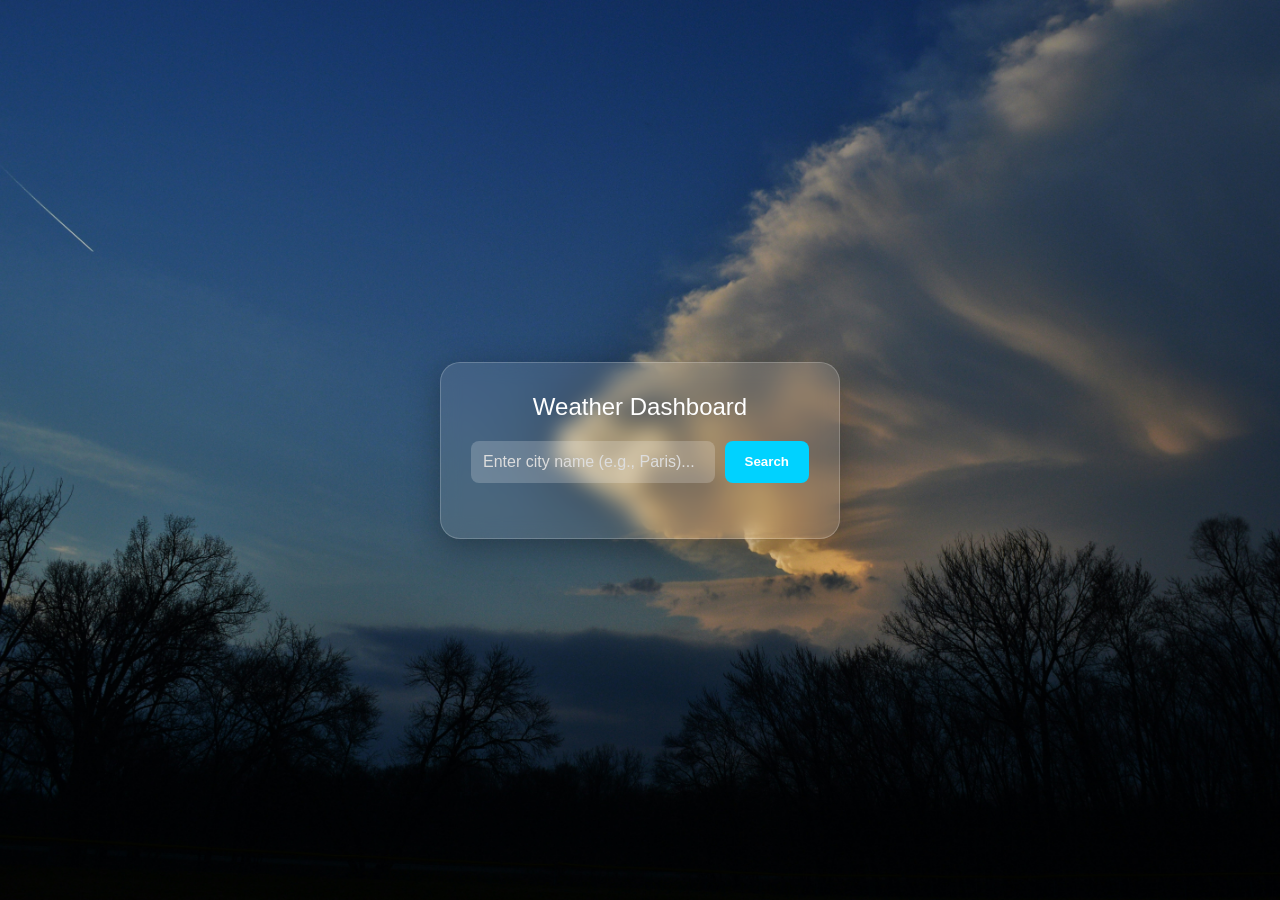
<file: Weather project/index.html>
<!DOCTYPE html>
<html lang="en">

<head>
    <meta charset="UTF-8">
    <meta name="viewport" content="width=device-width, initial-scale=1.0">
    <title>Weather App</title>
    <link rel="stylesheet" href="./weather.css">

</head>

<body>

    <div class="weather-card">
        <h2>Weather Dashboard</h2>
        <div class="search-box">
            <input type="text" id="city-input" placeholder="Enter city name (e.g., Paris)...">
            <button id="search-btn">Search</button>
        </div>

        <!-- Weather Info Section (Hidden by default) -->
        <div id="weather-info" class="hidden">
            <h1 id="city-name">City Name</h1>
            <p id="description">Sunny</p>
            <div class="temp-display">
                <span id="temperature">0</span>°C
            </div>
            
            <div class="details">
                <div>Wind: <span id="wind">0</span> km/h</div>
                <div>Humidity: <span id="humidity">0</span>%</div>
            </div>
        </div>
        <!-- Error message -->
        <p id="error-msg" class="error hidden">City not found. Please try again.</p>
    </div>

    <script src="./weather.js"></script>
</body>

</html>
</file>
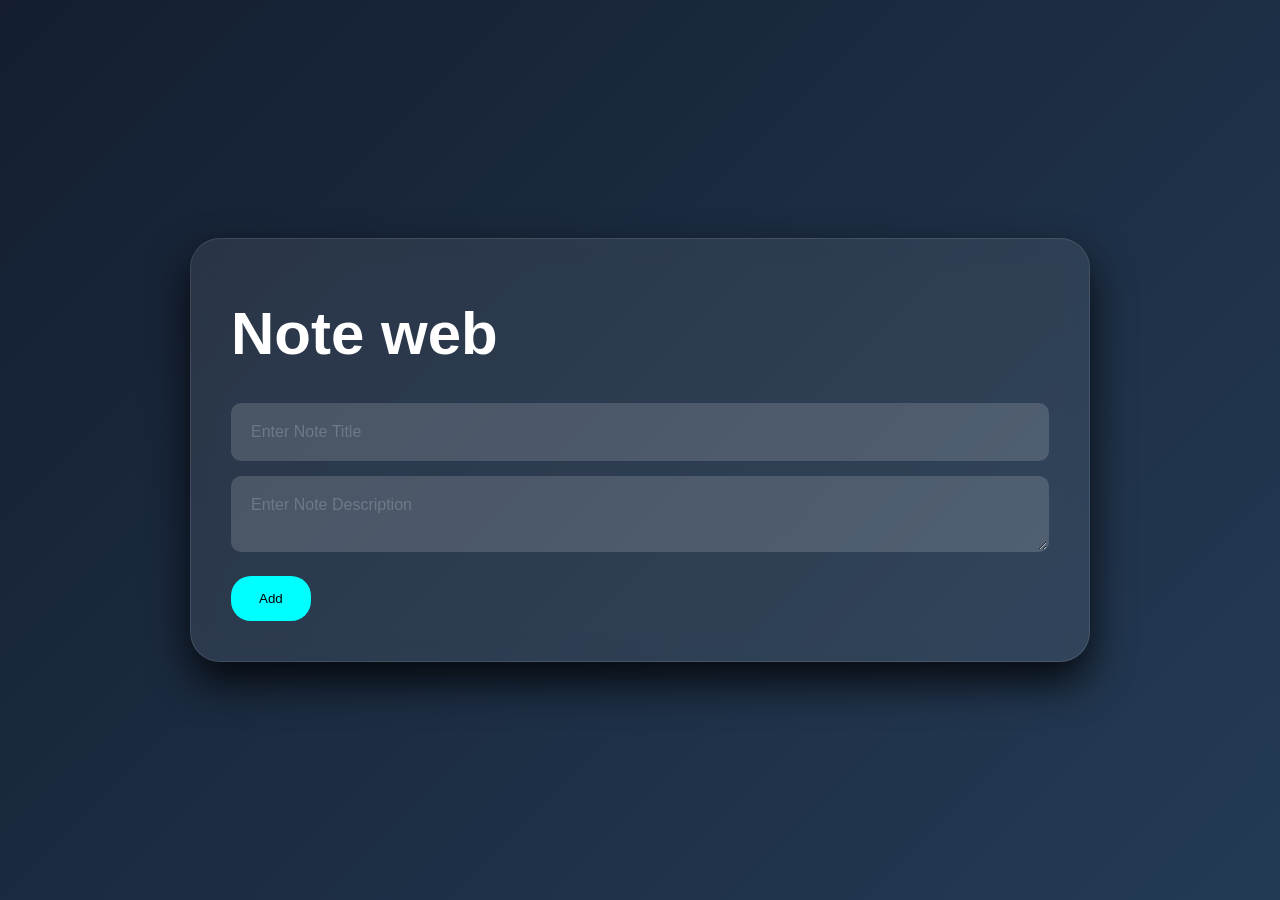
<file: Note web/note-web.html>
<!DOCTYPE html>
<html lang="en">

<head>
    <meta charset="UTF-8">
    <meta name="viewport" content="width=device-width, initial-scale=1.0">
    <title>Note Web</title>
    <link rel="stylesheet" href="note-web.css">
    <script src="note-web.js"></script>
</head>

<body>
    <div class="note-container">
        <h1>Note web </h1>
        <!-- Input fields -->
        <input type="text" id="text-input" placeholder="Enter Note Title">

        <!-- Error massage -->
        <p id="Error"></p>

        <!-- Text area content -->
        <textarea name="text" id="text-area" placeholder="Enter Note Description"></textarea>

        <!-- Error massage -->
        <p id="Error-area"></p>

        <!-- Add button -->
        <button id="add-btn" onclick="addclick()">Add</button>


        <p class="add-title" id="notes-title"> <!--after adding title--> your notes</p>
        <div class="add-content" id="add-content"> <!--After adding content-->
        </div>

    </div>

</body>

</html>
</file>
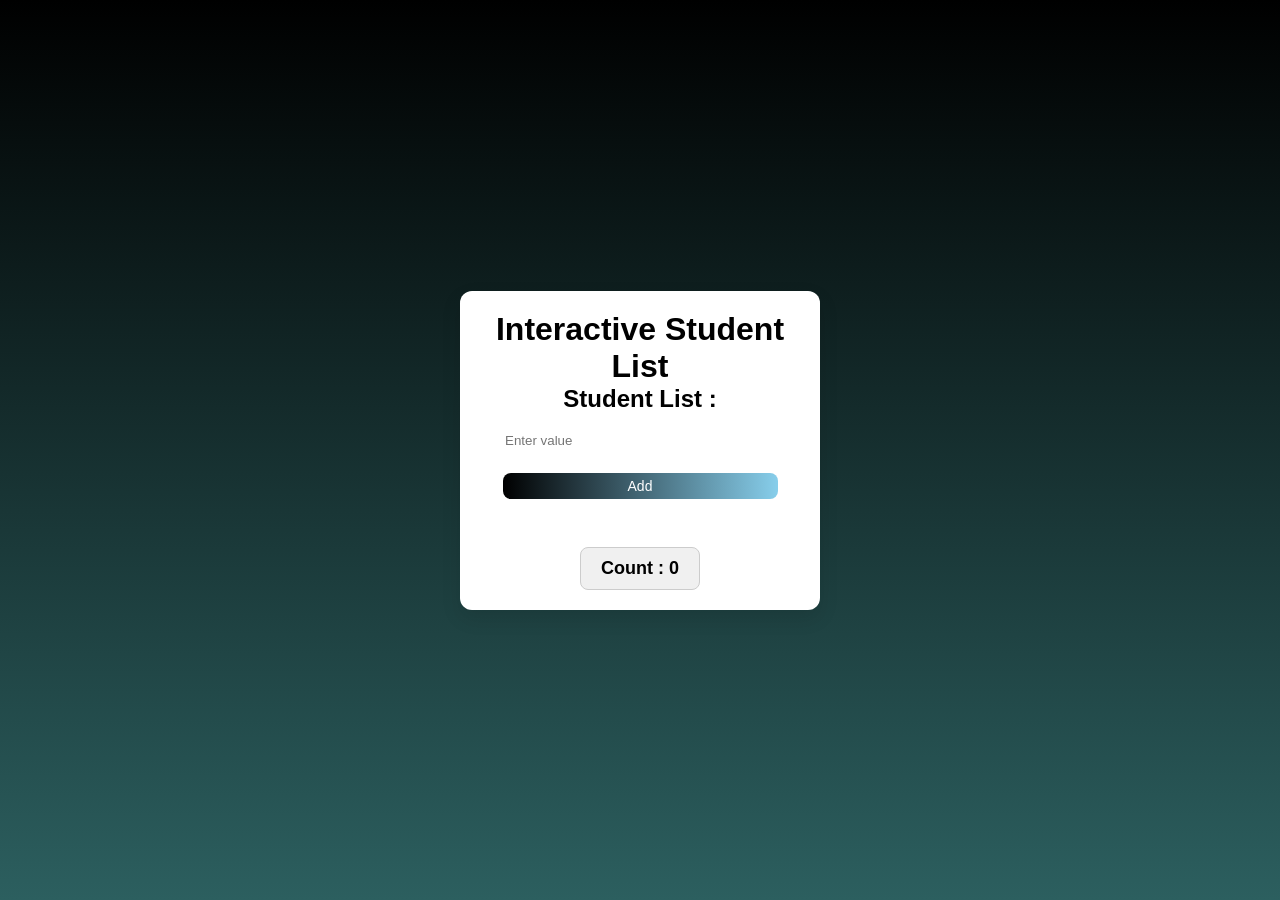
<file: to-do-list/project-1.html>
<!DOCTYPE html>
<html lang="en">

<head>
    <meta charset="UTF-8">
    <meta name="viewport" content="width=device-width, initial-scale=1.0">
    <title>Student-List</title>
    <link rel="stylesheet" href="project-1.css">


</head>

<body>
    <div class="div-box">
        <h1> Interactive Student List</h1>
        <h2>Student List :</h2>


        <!-- input text box -->
        <input type="text" id="inputtext" placeholder="Enter value">

        <!--empty or not find error  -->
        <p id="Error"></p>

        <!-- Add the button -->
        <button class="add" onclick="Addtext()">Add</button>

        <ul id="Outputtext"></ul>
        <br>

        <!-- student list update the count -->
        <p id="count">Count : 0</p>

    </div>
</body>

</html>
<script>

    //keypress the event for enter key
    document.
        addEventListener("keypress", (event) => {
            if (event.key === "Enter") {
                console.log("List item pressed: " + event.target.value);
                event.preventDefault(); // Prevent form submission
                Addtext(); // Call the Addtext function
            }
        });

    function Addtext() {
        var name = document.getElementById('username').value;
        var text = document.getElementById('inputtext').value;
        console.log(text)

        //  the set if contision empty or not
        if (text === "" || name=== "") {
            document.getElementById('Error').textContent = "Please Enter the value";
            return;
        }
        document.getElementById("Error").textContent = "";


    

        //delete the text content for input text
        li.innerHTML = text + "<button class='delete-btn' onclick = 'this.parentElement.remove(); updateCount()'> Delete</button>";

        //append the list text
        document.getElementById('Outputtext').appendChild(li);

        // return input value in text
        document.getElementById('inputtext').value = ""
    }
</script>
</file>
<file: Weather project/weather.css>
* {
    margin: 0;
    padding: 0;
    box-sizing: border-box;
    font-family: 'Segoe UI', Tahoma, Geneva, Verdana, sans-serif;
}

body {
    /* background: linear-gradient(135deg, #1e3c72, #2a5298); */
    background-image: url(weather\ image/weather.jpg);
    min-height: 100vh;
    display: flex;
    justify-content: center;
    align-items: center;
    color: #fff;
    background-size: cover;
    background-position: center;
    background-repeat: no-repeat;
}

.weather-card {
    background: rgba(255, 255, 255, 0.1);
    backdrop-filter: blur(10px);
    border: 1px solid rgba(255, 255, 255, 0.2);
    padding: 30px;
    border-radius: 20px;
    width: 100%;
    max-width: 400px;
    text-align: center;
    box-shadow: 0 8px 32px rgba(0, 0, 0, 0.3);
}

h2 {
    margin-bottom: 20px;
    font-weight: 400;
}

.search-box {
    display: flex;
    gap: 10px;
    margin-bottom: 25px;
}

input {
    flex: 1;
    padding: 12px;
    border: none;
    border-radius: 8px;
    outline: none;
    background: rgba(255, 255, 255, 0.2);
    color: #fff;
    font-size: 16px;
}

input::placeholder {
    color: #ddd;
}

button {
    padding: 12px 20px;
    border: none;
    border-radius: 8px;
    background: #00d2ff;
    color: #fff;
    font-weight: bold;
    cursor: pointer;
    transition: 0.3s;
}

button:hover {
    background: #00a8cc;
}

.temp-display {
    font-size: 4rem;
    font-weight: bold;
    margin: 15px 0;
}

#description {
    text-transform: capitalize;
    font-size: 1.2rem;
    opacity: 0.8;
}

.details {
    display: flex;
    justify-content: space-around;
    margin-top: 25px;
    padding-top: 20px;
    border-top: 1px solid rgba(255, 255, 255, 0.2);
}

.hidden {
    display: none;
}

.error {
    color: #ff6b6b;
    margin-top: 15px;
}
</file>
<file: Note web/note-web.css>
body {
    min-height: 100vh;
    display: flex;
    justify-content: center;
    align-items: center;
    background: linear-gradient(135deg, #141e30, #243b55);
    overflow-x: hidden;
    padding: 30px;
}

h1 {
    color: white;
    font-size: 60px;
    margin: 20px 0;
}

* {
    margin: 0;
    padding: 0;
    box-sizing: border-box;
    font-family: 'Segoe UI', Tahoma, Geneva, Verdana, sans-serif;
}

.note-container {
    width: 900px;
    background: rgba(255, 255, 255, 0.08);
    backdrop-filter: blur(12px);
    border: 1px solid rgba(255, 255, 255, 0.1);
    border-radius: 30px;
    padding: 40px;
    box-shadow: 0 20px 40px rgba(0, 0, 0, 0.8);
}

input,
textarea {
    width: 100%;
    padding: 18px;
    margin-top: 15px;
    border: none;
    outline: none;
    background-color: rgba(250, 250, 250, 0.15);
    border: 2px solid transparent;
    border-radius: 10px;
    transition: 0.3s;
    font-size: 16px;
    color: white;
}

input:focus,
textarea:focus {
    border-color: #07f3ff;
    transition: 0.3s;
    box-shadow: 0 0 15px rgba(8, 234, 234, 0.5);
}

input::placeholder,
textarea::placeholder {
    color: rgba(255, 255, 255, 0.2);
}

#add-btn {
    margin-top: 20PX;
    padding: 15px 28px;
    border-radius: 20px;
    border: none;
    background-color: aqua;
    cursor: pointer;
    color: black;
    font-size: -large;
}

#add-btn:hover {
    transform: translateY(-4px) scale(1.03);
    box-shadow: 0 10px 25px rgba(0, 242, 254, 0.35);
}

.add-title {
    margin-top: 45px;
    margin-bottom: 25px;
    border-bottom: 2px solid rgba(255, 255, 255, 0.15);
    padding-bottom: 15px;
    font-size: xx-large;
    font-family: 'Segoe UI', Tahoma, Geneva, Verdana, sans-serif;
    font-weight: bold;
    color: white;


}

.content-card {
    position: relative;
    padding: 25px;
    border-radius: 25px;
    background: rgba(255, 255, 255, 0.1);
    border: 1px solid rgba(255, 255, 255, 0.15);
    overflow: hidden;
    transition: 0.4s;
    box-shadow: 0 15px 25px rgba(0, 0, 0, 0.2);
}

.content-card::before {
    content: '';
    position: absolute;
    width: 150px;
    height: 150px;
    background: rgba(0, 242, 254, 0.15);
    border-radius: 50%;
    top: -70px;
    right: -70px;
}

.content-card:hover {
    transform: translateY(-8px) rotate(-1deg);
    box-shadow: 0 20px 35px rgba(0, 0, 0, 0.3);
}

.content-card h3 {
    color: white;
    font-size: 26px;
    margin-bottom: 15px;
    position: relative;
    z-index: 1;
}

.content-card p {
    color: rgba(255, 255, 255, 0.85);
    margin-bottom: 25px;
   
}

.delete-btn {
    padding: 12px 20px;
    border: none;
    border-radius: 12px;
    cursor: pointer;
    font-weight: bold;
    color: white;
    background: linear-gradient(135deg, #ff416c, #ff4b2b);
    transition: 0.3s;
    position: relative;
    z-index: 1;
}

.delete-btn:hover {
    transform: scale(1.08);
    box-shadow: 0 10px 20px rgba(255, 75, 43, 0.35);
}

#notes-title{
    display:none;
}
textarea{
    size-adjust: none;
}
.add-content{
     display:grid;
    grid-template-columns:repeat(auto-fit,minmax(300px,1fr));
    gap:25px;

}
</file>
<file: to-do-list/project-1.css>
*{
 margin: 0;
 padding: 0;
 font-family: 'Segoe UI', Tahoma, Geneva, Verdana, sans-serif;
}
 body {
    background: linear-gradient(#000000, #2c5f5f);
    font-family: Arial, Helvetica, sans-serif;
    text-align: center;
    height: 100vh;
    margin: 0;
    display: flex;
    justify-content: center;
    align-items: center;
    height: 100vh;
}

ul {
    margin: 10px 20px;
    padding: 0;
}


li {
    text-align: start;
    list-style-type: disc;
    padding: 5px 10px;
    margin: 6px;
    border-radius: 10px;
    cursor: pointer;
}


.div-box {
    width: 320px;
    background: #fff;
    padding: 20px;
    border-radius: 12px;
    box-shadow: 0 8px 20px rgba(0, 0, 0, 0.1);
}

input {
    width: 270PX;
    padding: 10px;
    border: none;
    border-radius: 4px;
    margin: 10px 0.5rem;
}

input:focus {
    outline: #2c5f5f solid 2px;

}

.add{
    padding: 10px 20px;
    font-size: 14px;
    border-radius: 8px;
    border: none;
    background: linear-gradient(to right, black, skyblue);
    color: whitesmoke;
    cursor: pointer;
    width: 275PX;
}
.add:hover {
    background: linear-gradient(to left, #525050, #0ee4e4);
    color: black;
    transition: 0.3s;
}

/* delete button */
.delete-btn {
    display: inline-block;
    padding: 5px 10px;
    font-size: 14px;
    cursor: pointer;
    text-align: center;
    text-decoration: none;
    color: #fff;
    background-color: red;
    border: none;
    border-radius: 15px;
    box-shadow: 5px 9px 1px #7f7a7a;
    margin: 10px;
}

.button:active {
    box-shadow: 0 5px #666;
    transform: translateY(4px);
}

.add {
    padding: 5px 20px;
    font-size: 14px;
    cursor: pointer;
    text-align: center;
    text-decoration: none;
    color: #fff;
    background-color: green;
    border: none;
}

.add:hover {
    background-color: rgb(0, 0, 0);
    color: rgb(255, 255, 255);
    transform: translatex(8px)
}

#Error {
    color: red;
    font-size: 14px;
    margin-top: 5px;
}

#count {
    display: inline-block;
    padding: 10px 20px;
    border-radius: 8px;
    background-color: #f0f0f0;
    font-weight: bold;
    font-size: 18px;
    border: 1px solid #ccc;
    margin-top: 20px;
}
</file>
